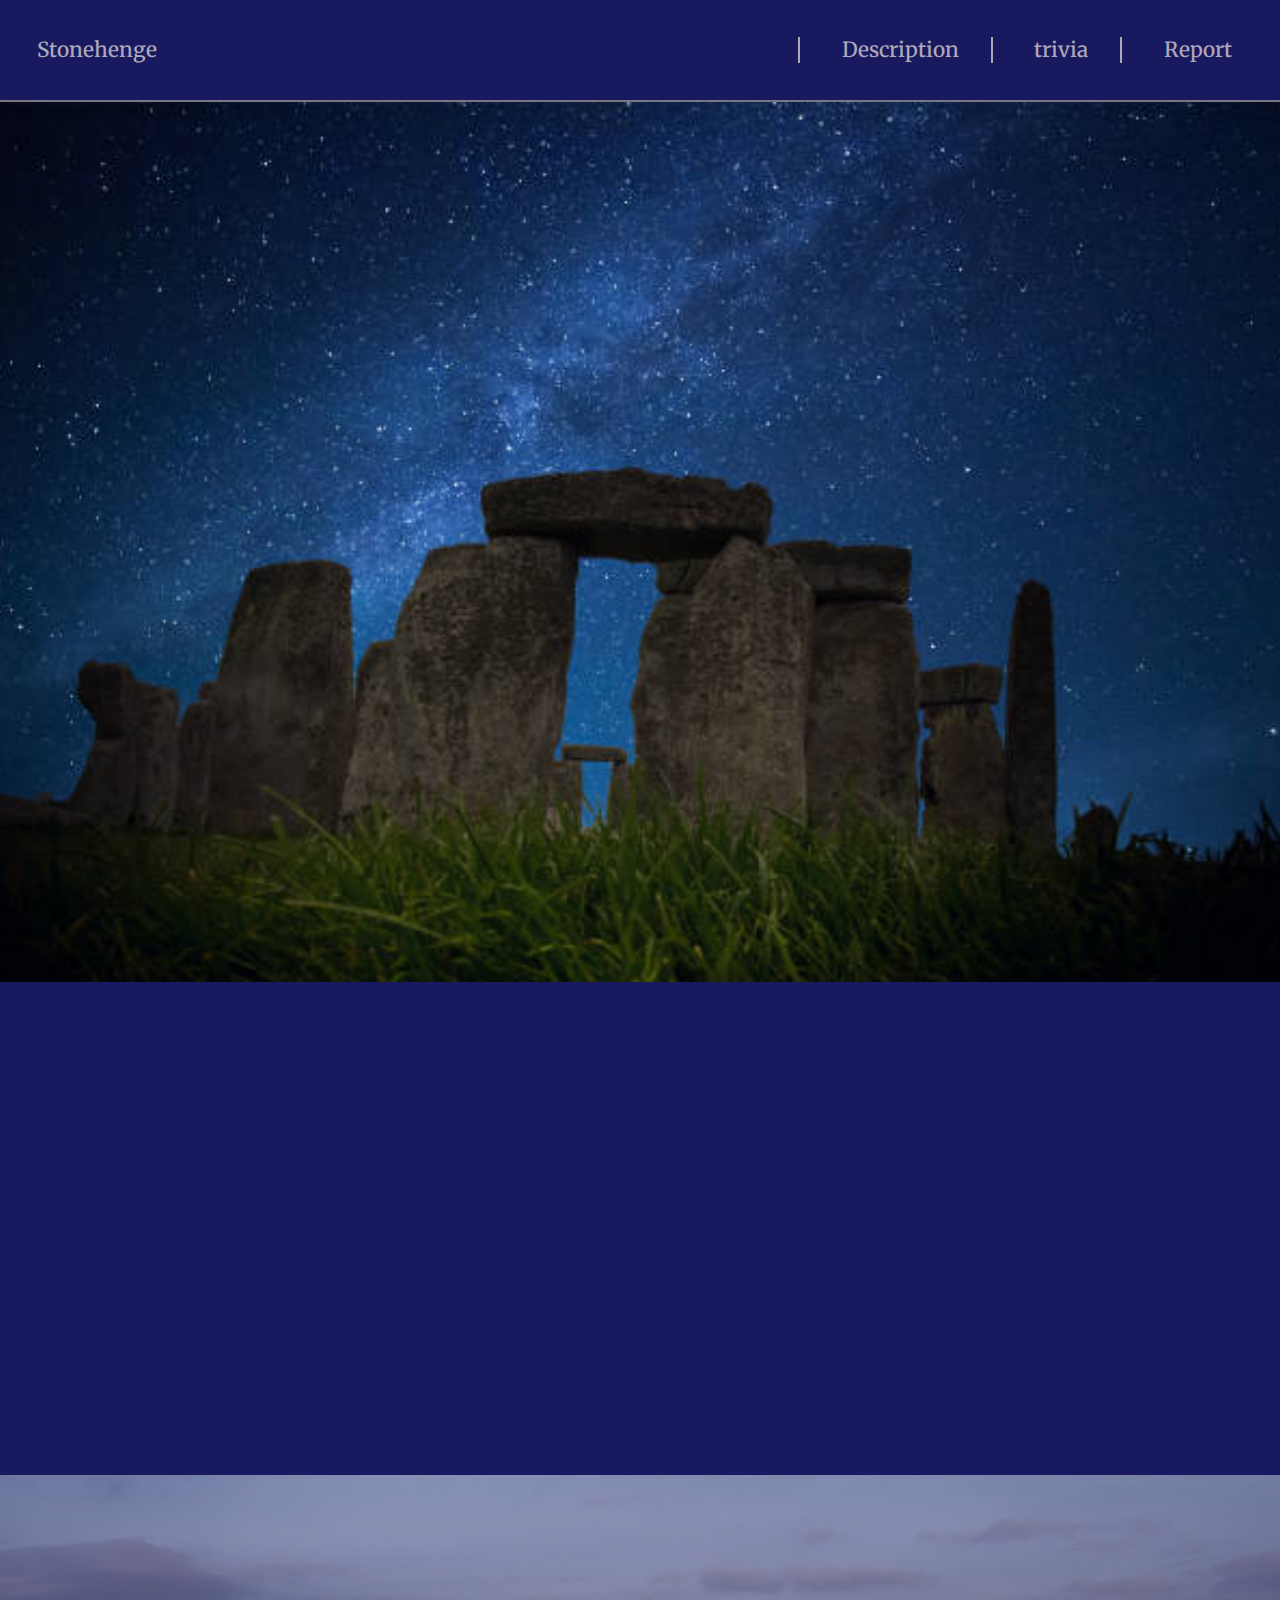
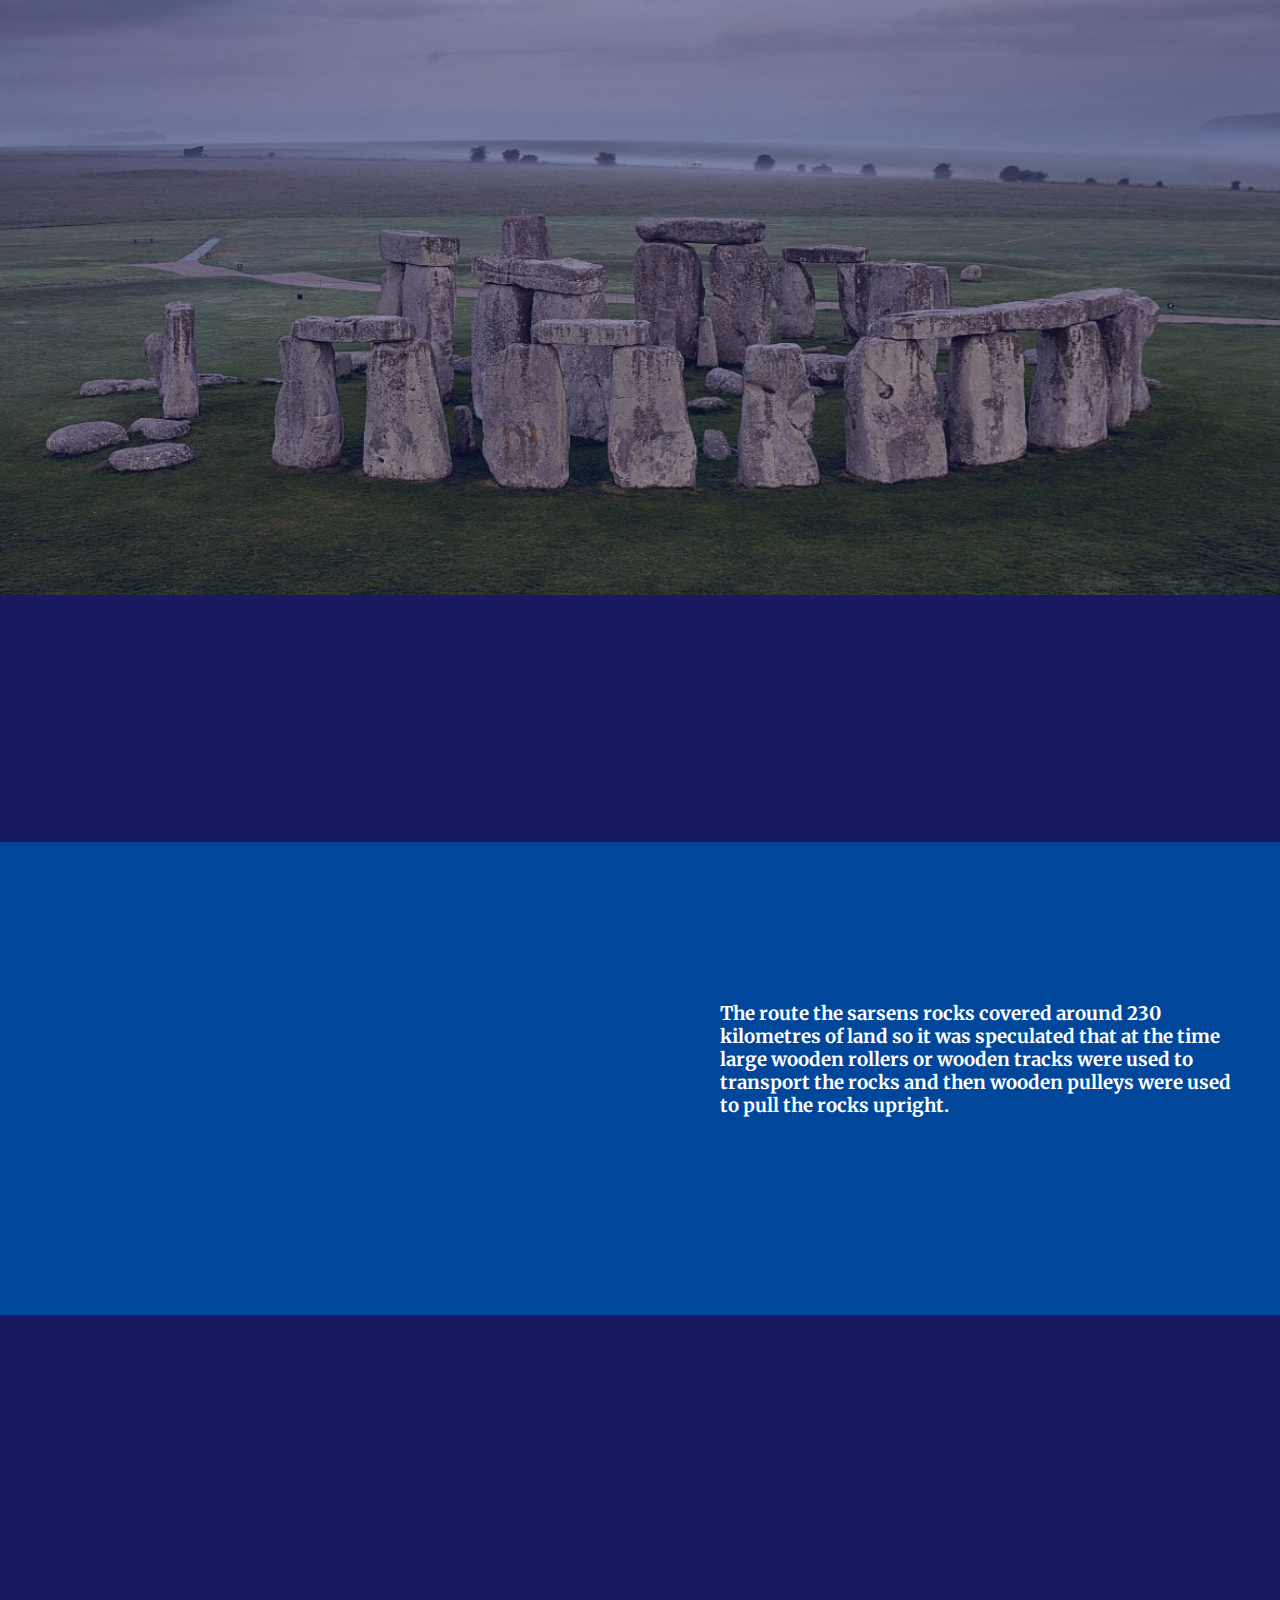
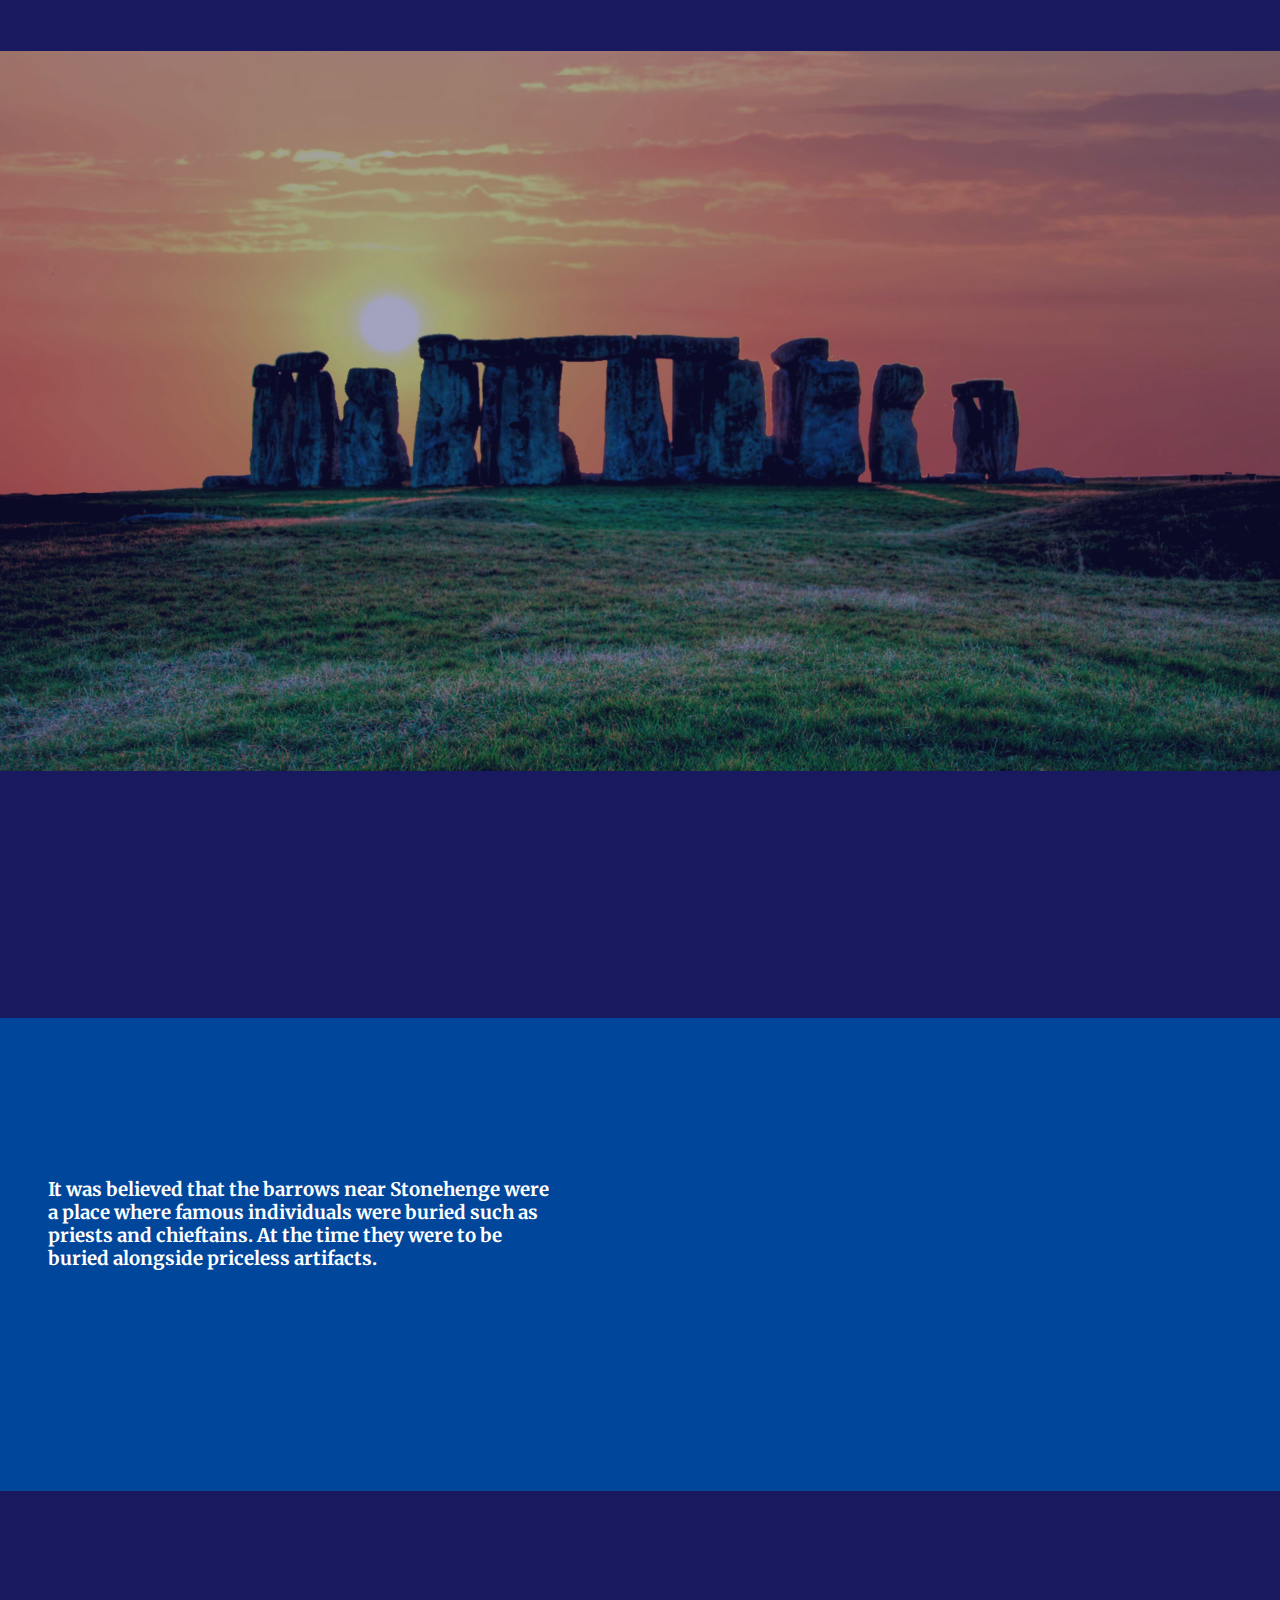
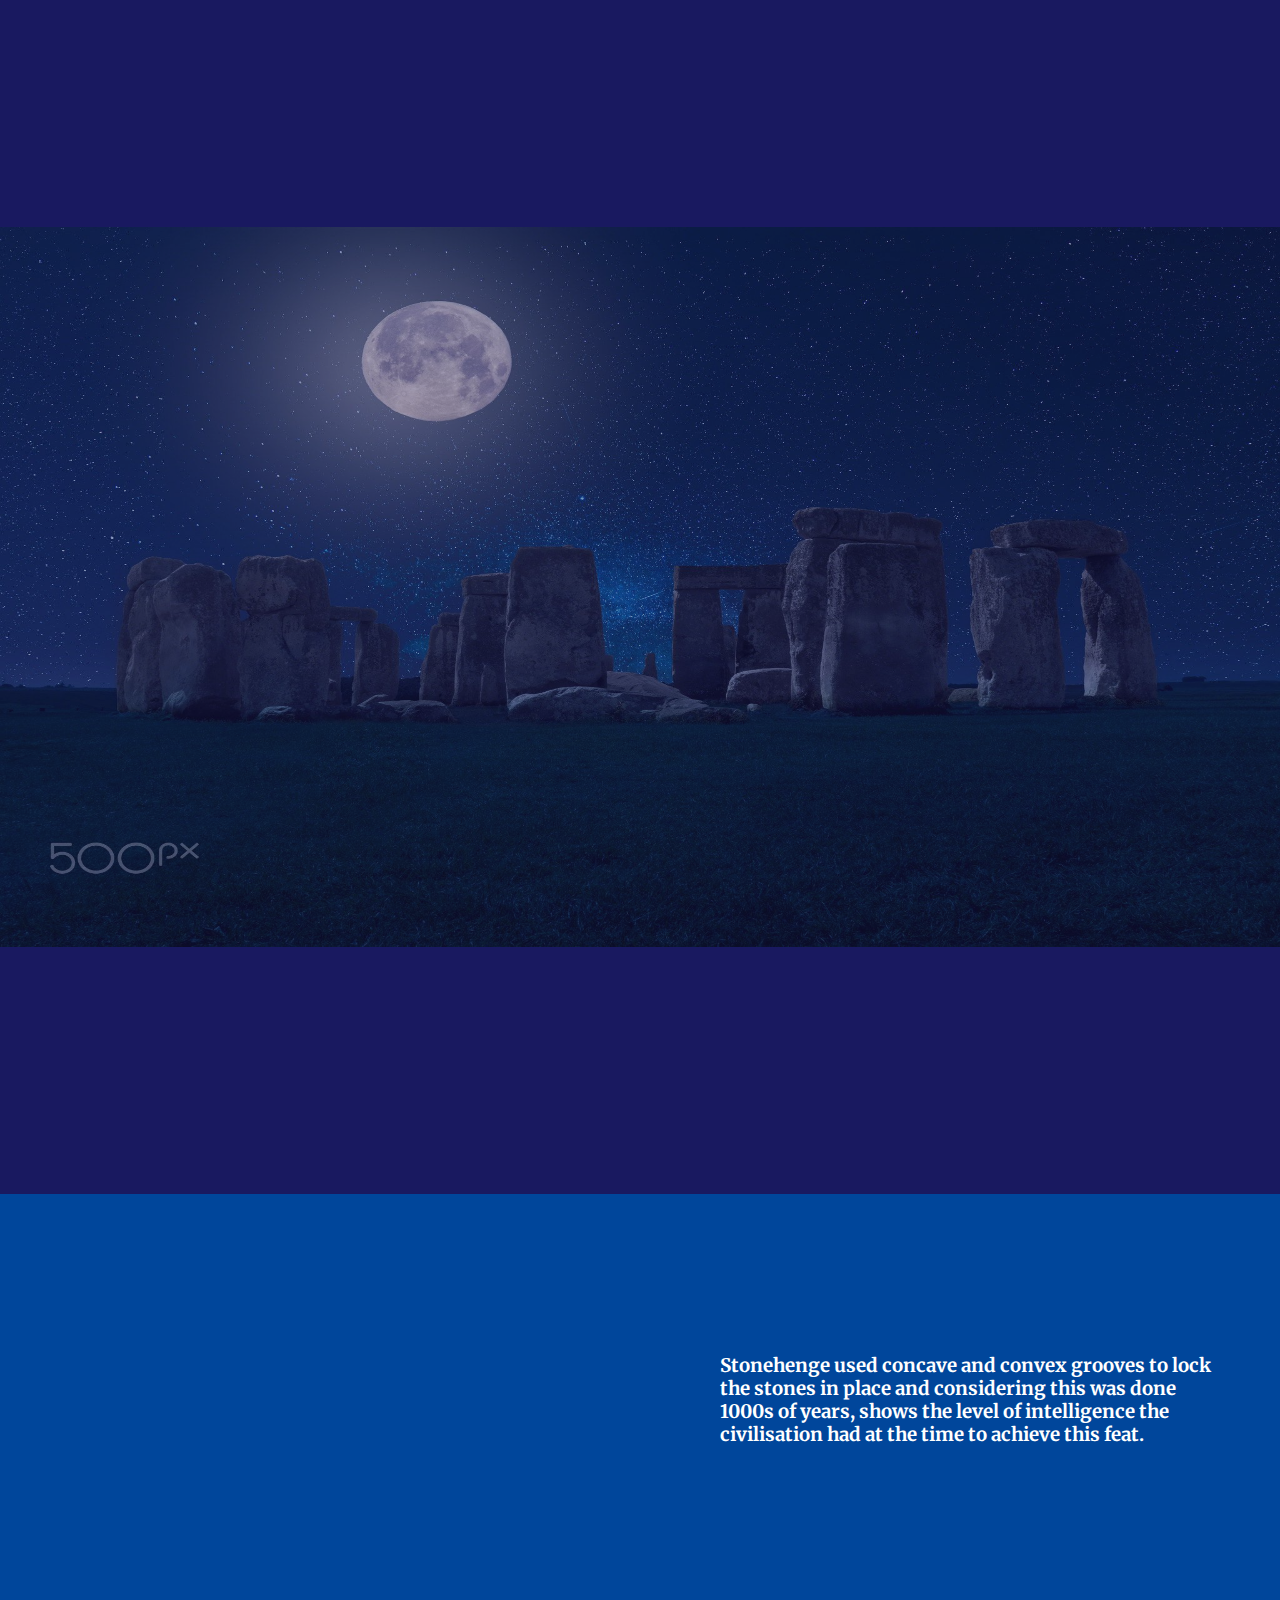
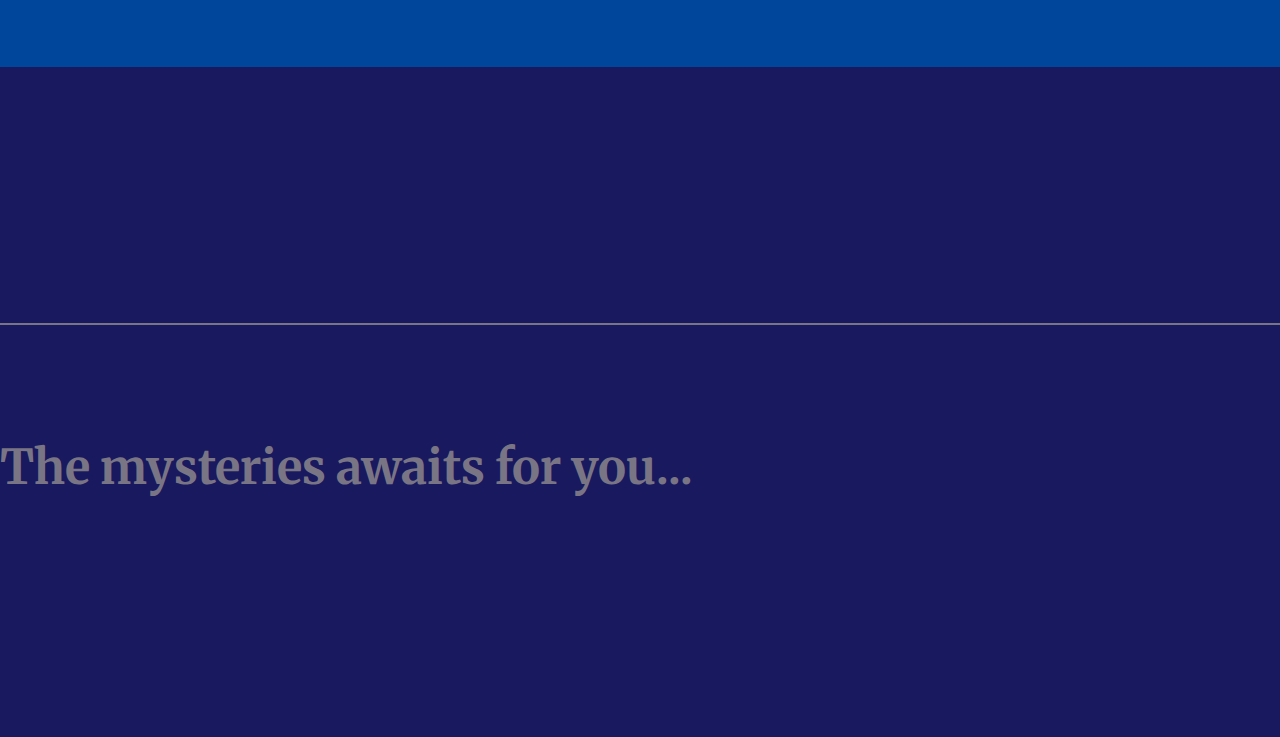
<file: index.html>
<!DOCTYPE html>
<html lang="en">
<head>
    <meta charset="utf-8">
    <meta name="viewport" content="width=device-width, initial-scale=1.0">
    <link rel="stylesheet" href="style.css">
    <title>Cultural website</title>
</head>
<body>
    <!--This is the navigation bar-->
    <header>
        <a href="#image_of_stonehenge" class="stonehenge_logo">Stonehenge</a>
        <nav>
            <ul class="nav_list">
                <li><a href="#main_description">Description</a></li>
                <li><a href="#interesting_facts">trivia</a></li>
                <li><a href="reflection.html">Report</a></li>
            </ul>
        </nav>
    </header>
    <main>
        <!--This is the banner-->
        <section class="banner">
            <h1>Britain's most mysterious</h1>
            <figure>
                <img src="Img/Stonehenge_night.jpg" alt="picture of stonehenge" id="image_of_stonehenge">
            </figure>
        </section>
        <!--This is the description-->
        <section class="description">
            <h2 id="main_description">Stone henge is located England which is north of Salisbury plain. The place consisted of 2 types of rocks; one being called Sarsen( the larger rocks) and the other being bluestone rock ( the smaller rocks). The Sarsen rocks they were said to weigh 20-30 tons and the bluestone rocks were said to weight 2-5 tons
    Stonehenge was said to have formed around 3000 BC where a circular ditch was initially made consisting of 100 meters in diameter. Then, the stone were imported starting with the large rocks on the outer circle and then the smaller rocks in the inner circle. Lastly the stones were then erected upright resulting in Stonehenge.
</h2>
        </section>
        <!--Picture in between 1-->
        <section class="in_between1">
            <figure>
                <h2><img src="Img/in_between1.jpg" alt="Image of stonehenge"></h2>
            </figure>
        </section>
        <!--This here is the first fact-->
        <div class="fact1" id="interesting_facts">
            <section class="fact1_leftcol">
                <figure>
                    <h3><img src="Img/fact1_pic.jpg" alt="Proposed idea of the rocks" class="fact1_picture"></h3>
                </figure>
            </section>
            <section class="fact1_rightcol">
                <h3>The route the sarsens rocks covered around 230 kilometres of land so it was speculated that at the time large wooden rollers or wooden tracks were used to transport the rocks and then wooden pulleys were used to pull the rocks upright.

                </h3>
            </section>
        </div>
        <!--Picture in between 2-->
        <section class="in_between2">
            <figure>
                <h2><img src="Img/in_between2.jpg" alt="Image of stonehenge from the top"></h2>
            </figure>
        </section>
        <!--This here is the second fact-->
        <div class="fact2">
            <section class="fact2_leftcol">
                <h3>It was believed that the barrows near Stonehenge were a place where famous individuals were buried such as priests and chieftains. At the time they were to be buried alongside priceless artifacts.

                </h3>
            </section>
            <section class="fact2_rightcol">
                <figure>
                    <h3><img src="Img/fact2_pic.jpg" alt="Proposed idea of the rocks" class="fact2_picture"></h3>
                </figure>
            </section>
        </div>
        <!--Picture in between 3-->
        <section class="in_between3">
            <figure>
                <h2><img src="Img/in_between3.jpg" alt="Image of stonehenge"></h2>
            </figure>
        </section>
        <!--This here is the third fact-->
        <div class="fact3">
            <section class="fact3_leftcol">
                <figure>
                    <h3><img src="Img/fact3_pic.jpg" alt="Proposed idea of the rocks" class="fact3_picture"></h3>
                </figure>
            </section>
            <section class="fact3_rightcol">
                <h3>Stonehenge used concave and convex grooves to lock the stones in place and considering this was done 1000s of years, shows the level of intelligence the civilisation had at the time to achieve this feat.

                </h3>
            </section>
        </div>
        <!--Reason someone should go-->
        <section class="reason_to_go">
            <h2>No one really knows what or why Stonehenge exists. The only way and the most exciting way to truly understand the mystery is to see it with your own eyes. Who knows? Perhaps it may reveal its secrets to you.
                
            </h2>
        </section>
    </main>
    <!--Finishing slogan-->
    <footer class="fin_slogan">
        <h3>The mysteries awaits for you...</h3>
    </footer>
</body>
</file>
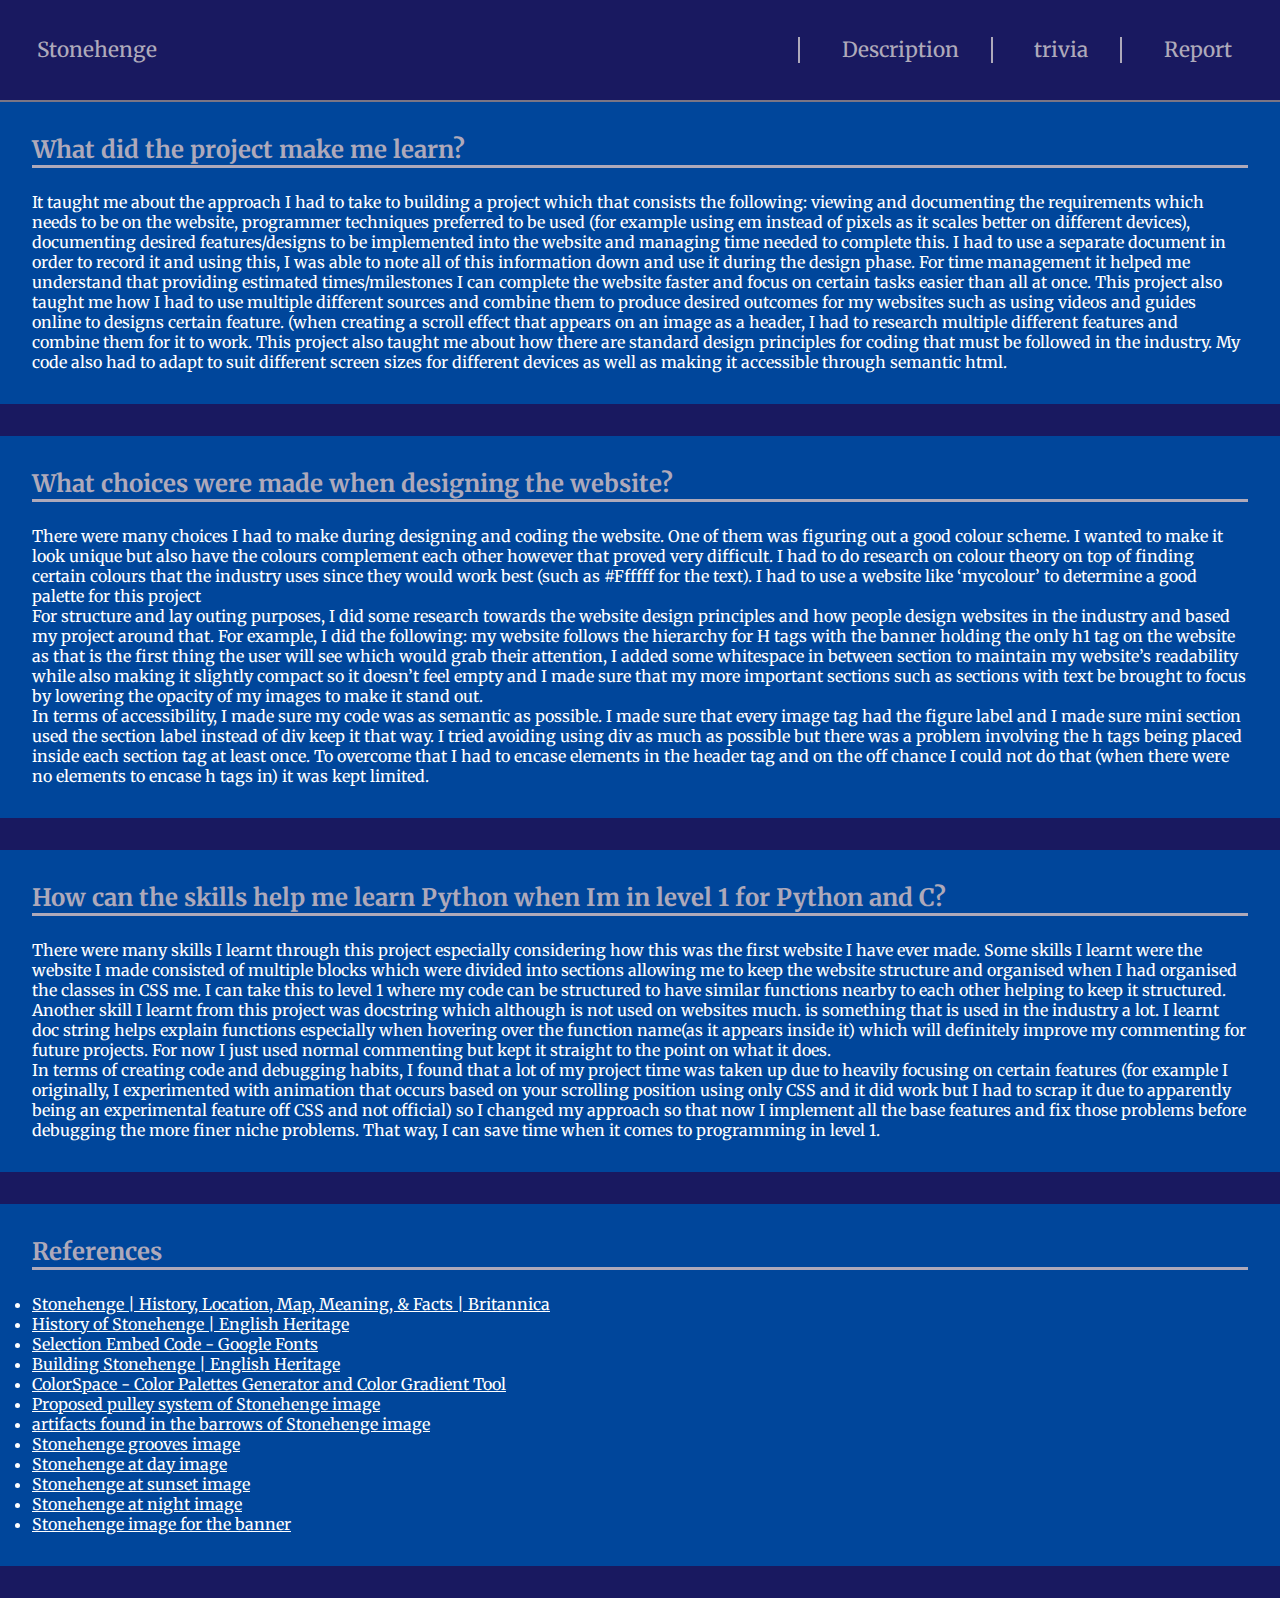
<file: reflection.html>
<!DOCTYPE html>
<html lang="en">
<head>
    <meta charset="utf-8">
    <meta name="viewport" content="width=device-width, initial-scale=1.0">
    <link rel="stylesheet" href="style.css">
    <title>Reflection report</title>
    
</head>
<body>
    <!--This is the navigation bar-->
    <header>
        <a href="index.html#image_of_stonehenge" class="stonehenge_logo">Stonehenge</a>
        <nav>
            <ul class="nav_list">
                <li><a href="index.html#main_description">Description</a></li>
                <li><a href="index.html#interesting_facts">trivia</a></li>
                <li><a href="index.html#reflection.html">Report</a></li>
            </ul>
        </nav>
    </header>
    <!--This section is where my report is presented-->
    <section class="report_first">
        <h2>What did the project make me learn?</h2>
        <p>It taught me about the approach I had to take to building a project which that consists the following: viewing and documenting the requirements which needs to be on the website, programmer techniques preferred to be used (for example using em instead of pixels as it scales better on different devices), documenting desired features/designs to be implemented into the website and managing time needed to complete this. I had to use a separate document in order to record it and using this, I was able to note all of this information down and use it during the design phase. For time management it helped me understand that providing estimated times/milestones I can complete the website faster and focus on certain tasks easier than all at once. This project also taught me how I had to use multiple different sources and combine them  to produce desired outcomes for my websites such as using videos and guides online to designs certain feature. (when creating a scroll effect that appears on an image as a header, I had to research multiple different features and combine them for it to work. This project also taught me about how there are standard design principles for coding that must be followed in the industry. My code also had to adapt to suit different screen sizes for different devices as well as making it accessible through semantic html.
    </p>
    </section>
    <section class="report_second">
        <h2>What choices were made when designing the website?</h2>
        <p>There were many choices I had to make during designing and coding the website. One of them was figuring out a good colour scheme. I wanted to make it look unique but also have the colours complement each other however that proved very difficult. I had to do research on colour theory on top of finding certain colours that the industry uses since they would work best (such as #Ffffff for the text). I had to use a website like ‘mycolour’ to determine a good palette for this project
    </p>
        <p>For structure and lay outing purposes, I did some research towards the website design principles and how people design websites in the industry and based my project around that.  For example, I did the following: my website follows the hierarchy for H tags with the banner holding the only h1 tag on the website as that is the first thing the user will see which would grab their attention, I added some whitespace in between section to maintain my website’s readability while also making it slightly compact so it doesn’t feel empty and I made sure that my more important sections such as sections with text be brought to focus by lowering the opacity of my images to make it stand out.
    </p>
        <p>In terms of accessibility, I made sure my code was as semantic as possible. I made sure that every image tag had the figure label and I made sure mini section used the section label instead of div keep it that way. I tried avoiding using div as much as possible but there was a problem involving the h tags being placed inside each section tag at least once. To overcome that I had to encase elements in the header tag and on the off chance I could not do that (when there were no elements to encase h tags in) it was kept limited.
    </p>
    </section>
    <section class="report_third">
        <h2>How can the skills help me learn Python when Im in level 1 for Python and C?</h2>
        <p>There were many skills I learnt through this project especially considering how this was the first website I have ever made. Some skills I learnt were the website I made consisted of multiple blocks which were divided into sections allowing me to keep the website structure and organised when I had organised the classes in CSS me. I can take this to level 1 where my code can be structured to have similar functions nearby to each other helping to keep it structured.
    </p>
        <p>Another skill I learnt from this project was docstring which although is not used on websites much. is something that is used in the industry a lot. I learnt doc string helps explain functions especially when hovering over the function name(as it appears inside it) which will definitely improve my commenting for future projects. For now I just used normal commenting but kept it straight to the point on what it does.
    </p>
        <p>In terms of creating code and debugging habits, I found that a lot of my project time was taken up due to heavily focusing on certain features (for example I originally, I experimented with animation that occurs based on your scrolling position using only CSS and it did work but I had to scrap it due to apparently being an experimental feature off CSS and not official) so I changed my approach so that now I implement all the base features and fix those problems before debugging the more finer niche problems. That way, I can save time when it comes to programming in level 1.
    </p>
    </section>
    <section class="report_reference">
        <h2>References</h2>
        <ul>
            <li><a href="https://www.britannica.com/topic/Stonehenge" target="_blank">Stonehenge | History, Location, Map, Meaning, & Facts | Britannica</a>
</li>
            <li><a href="https://www.english-heritage.org.uk/visit/places/stonehenge/history-and-stories/history" target="_blank">History of Stonehenge | English Heritage</a>
</li>
            <li><a href="https://fonts.google.com/selection/embed" target="_blank">Selection Embed Code - Google Fonts</a>
</li>
            <li><a href="https://www.english-heritage.org.uk/visit/places/stonehenge/history-and-stories/building-stonehenge/" target="_blank">Building Stonehenge | English Heritage</a>
</li>
            <li><a href="https://mycolor.space/?hex=%23191970&sub=1" target="_blank">ColorSpace - Color Palettes Generator and Color Gradient Tool</a>
</li>
            <li><a href="https://www.english-heritage.org.uk/visit/places/stonehenge/history-and-stories/stonehenge-reconstructed/" target="_blank">Proposed pulley system of Stonehenge image</a>
</li>
            <li><a href="https://www.dailymail.co.uk/sciencetech/article-3505939/Jewellery-mysterious-queen-Stonehenge-goes-display-Stunning-pieces-grave-high-status-woman-200-years-ago.html" target="_blank">artifacts found in the barrows of Stonehenge image</a>
</li>     
            <li><a href="https://allthatsinteresting.com/this-week-in-history-news-apr-12-18" target="_blank">Stonehenge grooves image</a>
</li>
            <li><a href="https://www.history.co.uk/" target="_blank">Stonehenge at day image</a>
</li>
            <li><a href="https://www.vecteezy.com/video/13483306-sunset-over-the-stones-of-stonehenge-the-sun-is-moving-rapidly-across-the-sky-summer-evening-timelapse-sunset-4k" target="_blank">Stonehenge at sunset image</a>
</li>
            <li><a href="https://uk.pinterest.com/pin/495044184044580017/" target="_blank">Stonehenge at night image</a>
</li>
            <li><a href="https://www.factsjustforkids.com/engineering-facts/stonehenge-facts-for-kids/" target="_blank">Stonehenge image for the banner</a>
</li>
        </ul>
    </section>
</body>

</html>
</file>
<file: style.css>
/*Import for merriweather font*/
@import url('https://fonts.googleapis.com/css2?family=Merriweather:ital,opsz,wght@0,18..144,300..900;1,18..144,300..900&display=swap');

html {
    scroll-behavior: smooth;
}

/*Adjusts the position page appears when tag is found*/
#main_description {
    scroll-margin-top: 15em;
}

#interesting_facts {
    scroll-margin-top: 15em;
}

* {
    box-sizing: border-box;
    margin: 0;
    padding: 0;
    font-family: "Merriweather", sans-serif;

}
body {
    background-color: #191960;
}

/*The container of the navigation bar*/
header {
    position: sticky; 
    top:0;
    z-index: 1000;
    display: flex;
    justify-content: space-between;
    align-items: center;
    padding: 1em;
    border-bottom: 0.125em solid #7A7585;
    background-color: #191960;
}

/* styles for the logo*/
.stonehenge_logo {
    padding: 1em;
    font-weight: 500;
    font-size: 1.3em;
    color: #AEA9BA;
    text-decoration: none;
}

/*Container for options in navigation bar*/
.nav_list {
    list-style: none;
    gap: 2em;
    margin-right: 2em;
    display: flex;
}

/*Each list item in navigation bar*/
.nav_list li {
    position: relative;
    padding: 1em 0em;
}

/*the hyperlinks of navigation bar*/
.nav_list li a {
    font-weight: 500;
    font-size: 1.3em;
    color: #AEA9BA;
    text-decoration: none;
    padding-left: 2em;
    border-left: solid #AEA9BA 0.125em;
    transition: all 0.3s ease 0s;
}

.nav_list li a:hover, .stonehenge_logo:hover {
    color: #7A7585;
}

/*Underline animation in navigation bar*/
.nav_list li a::before {
    content: "";
    position: absolute;
    width: 0em;
    height: 0.125em;
    left: 2em;
    bottom: 0.5em;
    text-align: center;
    background-color: #AEA9BA;
    transition: 0.3s ease;
}

.nav_list li a:hover::before {
    width: calc(100% - 2em);
}

.banner img {
    width: 100%;
    height: 55em;
    object-fit: cover;
}

/*Container of the first image*/
.banner {
    width: 100%;
    height: 31.25em;
    position: relative;
}

/*The heading that appears on first image*/
.banner h1 {
    color: red;
    font-size: 5em;
    position: absolute;
    left: 50%;
    top: 50%;
    transform: translate(-50%,-50%);
    opacity: 0;
    transition: 3s ease
}

.banner h1:hover {
    opacity: 1;
}

/*Container of main body text*/
.description {
    display: flex;
    align-items: center;
    justify-content: center;
    padding: 5em;
    margin-top: 25em;
}

/*Text appearance for main body*/
.description h2 {
    color: #Ffffff;
    opacity: 0;
    animation: appearing 1s ease-out forwards;
    animation-delay: 0.5s;
}

/*Controls image appearance next to each trivia (interesting) fact*/
.fact1_picture, .fact2_picture, .fact3_picture {
    width: 100%;
    height: 25em;
    object-fit: cover;
}

.fact1_picture {
    opacity: 0;
    transform: translateX(-100%);
    animation: fly_into 2s ease-out forwards;
    animation-delay: 2s
}

.fact2_picture {
    opacity: 0;
    transform: translateX(100%);
    animation: fly_into 2s ease-out forwards;
    animation-delay: 3s;
}

.fact3_picture {
    opacity: 0;
    transform: translateX(-100%);
    animation: fly_into 2s ease-out forwards;
    animation-delay: 4s
}

/*Container for right column of text in first interesting fact*/
.fact1_rightcol p {
    opacity: 0;
    transform: translateY(100%);
    animation: fly_into ease-out forwards;
    animation-delay: 2s;
}

/*Container for left column of text in second interesting fact*/
.fact2_leftcol p {
    opacity: 0;
    transform: translateY(100%);
    animation: fly_into 2s ease-out forwards;
    animation-delay: 3s;
}

/*Container for right column of text in third interesting fact*/
.fact3_rightcol p {
    opacity: 0;
    transform: translateY(100%);
    animation: fly_into 2s ease-out forwards;
    animation-delay: 4s;
}

.did_you_know {
    display: block;
}

/*Container for the first intersting fact*/
.fact1 {
    color: #Ffffff;
    background-color: #00469B;
    display: grid;
    grid-template-columns: 50% 40%;
    gap: 2em;
    justify-content: center;
    margin-top: 15em;
    margin-bottom: 15em;
}

.fact1_rightcol {
    padding-top: 10em;
}

/*Container for the second intersting fact*/
.fact2 {
    color: #Ffffff;
    background-color: #00469B;
    display: grid;
    grid-template-columns: 40% 50%;
    gap: 2em;
    justify-content: center;
    margin-top: 15em;
    margin-bottom: 15em;
}

.fact2_leftcol {
    padding-top: 10em;
}

/*Container for the third intersting fact*/
.fact3 {
    color: #Ffffff;
    background-color: #00469B;
    display: grid;
    grid-template-columns: 50% 40%;
    gap: 2em;
    justify-content: center;
    margin-top: 15em;
}

.fact3_rightcol {
    padding-top: 10em;
}

/*Controls appearance of image between first fact and description*/
.in_between1 img {
    margin-top: 4em;
    height: 30em;
    width: 100%;
    opacity: 0.6;
}

/*Controls appearance of image between second and first fact*/
.in_between2 img {
    margin-top: 4em;
    height: 30em;
    width: 100%;
    opacity: 0.6;
}

/*Controls appearance of image between third and second fact*/
.in_between3 img {
    margin-top: 4em;
    height: 30em;
    width: 100%;
    opacity: 0.6;
}

/*Container for text below third fact*/
.reason_to_go {
    display: flex;
    align-items: center;
    justify-content: center;
    border-bottom: solid 0.125em #7A7585;
    padding: 5em;
    margin-bottom: 7em;
}

/*Appearance of text for why someone should go*/
.reason_to_go h2 {
    color: red;
    font-size: 1.6em;
    opacity: 0;
    animation: appearing 2s ease-out forwards;
    animation-delay: 5s;
}

/*Controls appearance of The text at the very bottom of the page*/
.fin_slogan h3 {
    color: #7A7585;
    text-align: center;
    font-size: 3em;
    padding-right: 8em;
    margin-bottom: 5em;
    width: 79%;
    white-space: nowrap;
    overflow: hidden;
    animation: typewriter_effect 2s steps(31);
    animation-delay: 5.5s;
}

/*Container for each report section question*/
.report_first, .report_second, .report_third, .report_reference {
    background-color: #00469B;
    margin-bottom: 2em;
    padding: 2em;
}

.report_heading {
    color: #AEA9BA;
    border-bottom: 0.125em solid #AEA9BA;
    text-align: center;
    font-size: 3em;
    margin-bottom: 1em;
    margin-top: 1em;
}

/*Headings of report page*/
.report_first h2, .report_second h2, .report_third h2, .report_reference h2 {
    color: #AEA9BA;
    border-bottom: 0.125em solid #AEA9BA;
    margin-bottom: 1em;
}

/*Appearance of text in report page*/
.report_first p, .report_second p, .report_third p, .report_reference a {
    color: #Ffffff;
}

/*Appearance of reference text*/
.report_reference li::marker{
    color: #Ffffff;
}

/*Animmation for object to appear from a direction*/
@keyframes fly_into {
    to {
        opacity: 1;
        transform: translateX(0);
    }
}

/*Animation for object to appear from invisible to visible state*/
@keyframes appearing {
    to {
        opacity: 1;
    }
}

/*Animation for object to have letters appear one at a time*/
@keyframes typewriter_effect {
    from { 
        width:0 
    }
}

/*These adjustments of 7 different sizes adjusts the navigation bar*/
@media only screen and (max-width: 62.75em) {
    .fin_slogan h3 {
        font-size: 2em;
    }
}

@media only screen and (max-width: 54.625em) {
    .fin_slogan h3 {
        font-size: 1.5em;
    }
}

@media only screen and (max-width: 30.063em) {
    .fin_slogan h3 {
        font-size: 1em;
        padding-right: 20em;
    }
}

@media only screen and (max-width: 41.063em) {
    .stonehenge_logo, .nav_list li a {
        font-size: 0.9em;
    }
}

@media only screen and (max-width: 31.563em) {
    .stonehenge_logo, .nav_list li a {
        font-size: 0.75em;
    }

    .nav_list li a::before {
        bottom: 0.7em;
    }
}

@media only screen and (max-width: 27.063em) {
    header {
        padding: 0.25em;
    }

    .stonehenge_logo, .nav_list li a {
        font-size: 0.54em;
        bottom: 1.3em;
    }

    .nav_list li a::before {
        bottom: 1.1em;
    }
}

@media only screen and (max-width: 21.75em) {
    .stonehenge_logo, .nav_list li a {
        font-size: 0.45em;
    }

    .nav_list li a::before {
        bottom: 1.5em;
    }
}


/*Restructures the interesting facts to have image and text in one column*/
@media only screen and (max-width: 34.375em) {
    .fact1, .fact2, .fact3 {
        height: 50em;
        grid-template-columns: 32.5em;
        place-items: center;
        grid-template-areas: "picture",
                             "text";
    }

    .fact1_picture, .fact2_picture, .fact3_picture {
        width: 26.25em;
    }

    .fact1_rightcol, .fact2_leftcol, .fact3_rightcol {
        padding-top: 2em;
        padding-right: 5em;
        padding-left: 5em;
        font-size: 0.75em;
    }
}

/*Adjustment to the sizing of container to fit image and text properly*/
@media only screen and (max-width: 32.5em) {
    .fact1, .fact2, .fact3 {
        height: 45em;
        grid-template-columns: 25em;
    }

    .fact1_picture, .fact2_picture, .fact3_picture {
        width: 23em;
    }

    .fact1_rightcol, .fact2_leftcol, .fact3_rightcol {
        padding-right: 3em;
        padding-left: 3em;
    }

    .banner h1 {
        font-size: 2em;
    }

    .description, .reason_to_go {
         padding-top: 1em;
        padding-left: 3em;
        padding-right: 3em;
    }

    .description h2, .reason_to_go h2 {
        font-size: 1em;
    }

    .in_between1 img, .in_between2 img, .in_between3 img {
        height: 20em;
    }
}

@media only screen and (max-width: 27.063em) {
    .fact1_picture, .fact2_picture, .fact3_picture {
        width: 21em;
    }
}

@media only screen and (max-width: 25em) {
    .fact1, .fact2, .fact3 {
        grid-template-columns: 20em;
    }

    .fact1_picture, .fact2_picture, .fact3_picture {
        width: 17em;
    }

    .in_between1 img, .in_between2 img, .in_between3 img {
        height: 18em;
    }
}
</file>
